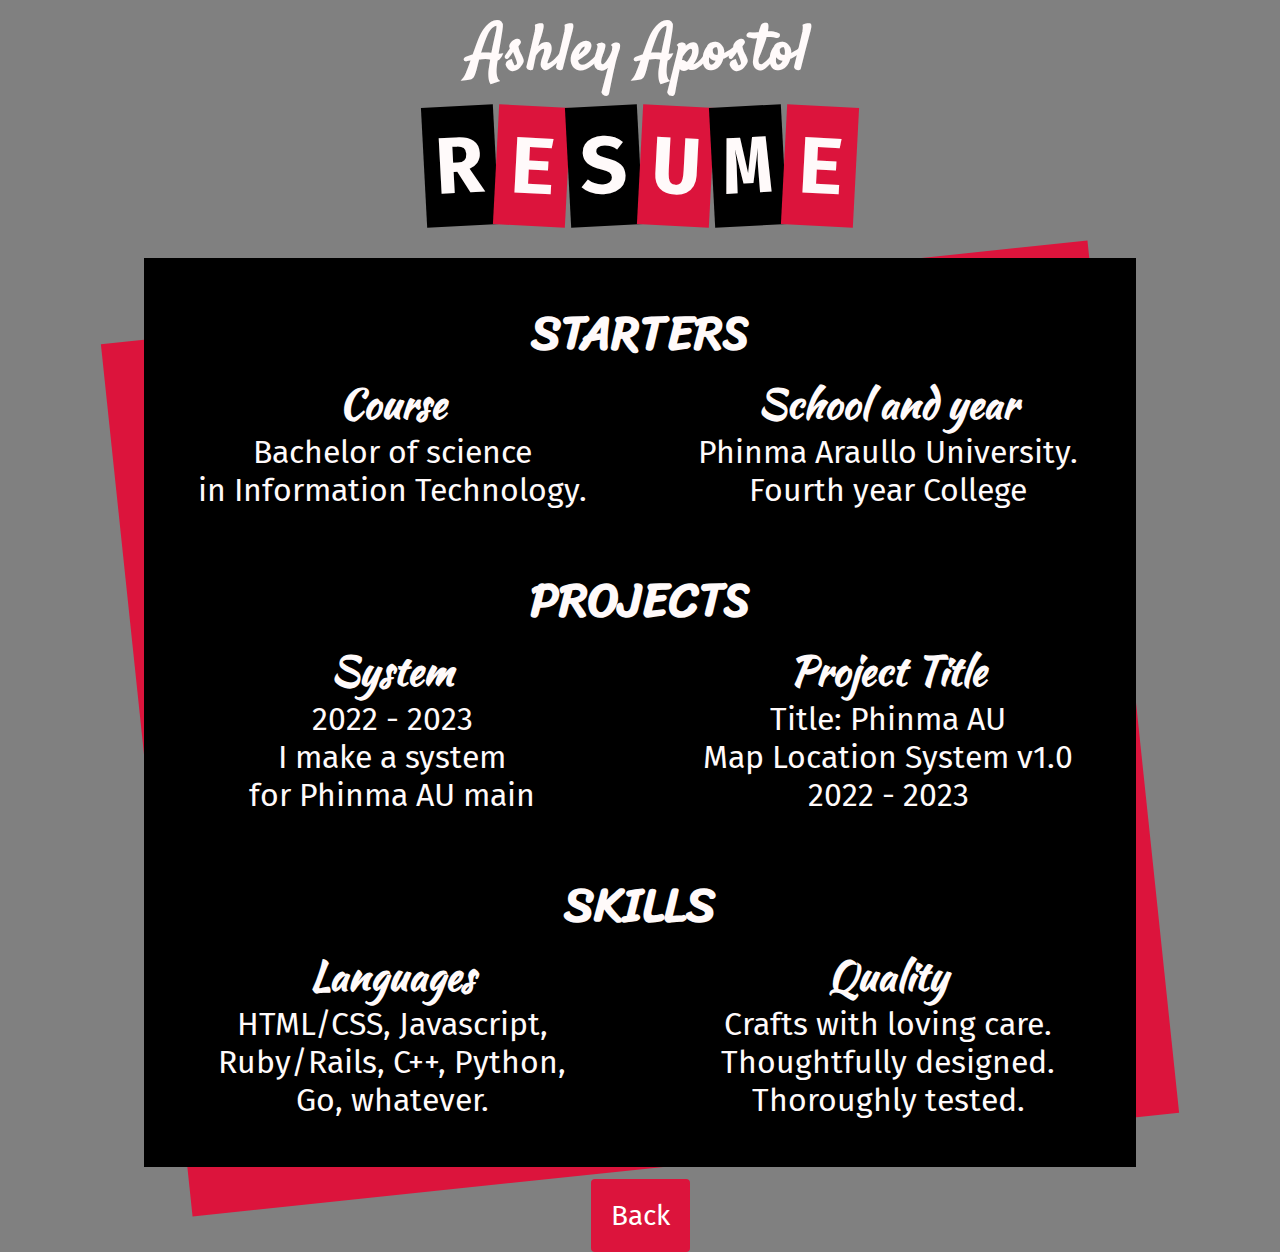
<file: Resume.html>
<!DOCTYPE html>
<html lang="en">
<head>
<link rel="stylesheet" href="styles.css">
<link rel="stylesheet"
      href="https://fonts.googleapis.com/css2?family=Fira+Mono:wght@700&family=Fira+Sans:wght@400;500;700&family=Satisfy&family=Sriracha&family=Kaushan+Script&display=swap" />
</head>
<script>
  window.addEventListener("load", () => {
      document.querySelector(".loader").classList.add("loader--hidden");
  });
</script>
<body>
<h2>Ashley Apostol</h2>
<div class="loader"></div>
<h1>
  <span>R</span>
  <span>E</span>
  <span>S</span>
  <span>U</span>
  <span>M</span>
  <span>E</span>
</h1>

<div class="menu">
  <div class="course">
    <h3>Starters</h3>
    <div class="item">
      <h4>Course</h4>
      <p>Bachelor of science</p>
      <p>in Information Technology.</p>
    </div>
    <div class="item">
      <h4>School and year</h4>
      <p>Phinma Araullo University.</p>
      <p>Fourth year College</p>
    </div>
  </div>
  <div class="course">
    <h3>Projects</h3>
    <div class="item">
      <h4>System</h4>
      <p>2022 - 2023</p>
      <p>I make a system</p>
      <p>for Phinma AU main</p>
    </div>
    <div class="item">
      <h4>Project Title</h4>
      <p>Title: Phinma AU</p>
      <p>Map Location System v1.0</p>
      <p>2022 - 2023</p>
    </div>
  </div>
  <div class="course">
    <h3>Skills</h3>
    <div class="item">
      <h4>Languages</h4>
      <p>HTML/CSS, Javascript, Ruby/Rails, C++, Python, Go, whatever.</p>
    </div>
    <div class="item">
      <h4>Quality</h4>
      <p>Crafts with loving care.</p>
      <p>Thoughtfully designed.</p>
      <p>Thoroughly tested.</p>
    </div>
  </div>
</div>
<a href="index.html" class="button"> <span>Back </span></button></a>
</body>
</html>
</file>
<file: styles.css>
body {
    --bg-color: #808080;
    --bg-size: 20px;
    --bg-position: calc(var(--bg-size) / 2);
    --main-text-color: snow;
    --primary-color: Black;
    --rad-color: #;
    --rad-percent: 30%;
    --secondary-color: crimson;
  
    color: var(--main-text-color);
    font-family: "Fira Sans", sans-serif;
    background-color: var(--bg-color);
    background-image:
      radial-gradient(var(--rad-color) var(--rad-percent), transparent 0%),
      radial-gradient(var(--rad-color) var(--rad-percent), transparent 0%);
    background-position: 0 0, var(--bg-position) var(--bg-position);
    background-size: var(--bg-size) var(--bg-size);
    text-align: center;
  }
  
  h1 {
    font-family: "Fira Mono", monospace;
    font-size: 5em;
    margin: 0;
  }
  h1 span {
    --rotation: 3deg;
    display: inline-block;
    margin: 0 -0.3em;
    padding: 0.15em;
  }
  h1 span:nth-of-type(odd) {
    background: var(--primary-color);
    transform: rotate(calc(var(--rotation) * -1));
  }
  h1 span:nth-of-type(even) {
    background: var(--secondary-color);
    transform: rotate(var(--rotation));
  }
  
  h2 {
    font-family: "Satisfy", cursive;
    font-size: 4em;
    margin: 0.1em 0;
    
  }
  
  h3 {
    font-family: "Sriracha", cursive;
    font-size: 3em;
    margin: 0;
    text-transform: uppercase;
  }
  
  h4 {
    font-family: "Kaushan Script", cursive;
    font-size: 2.5em;
    margin: 0;
  }
  
  p {
    font-size: 2em;
    margin: 0;
  }
  
  .menu {
    background-color: var(--primary-color);
    display: grid;
    margin: 2em auto;
    padding: 2em 1em;
    position: relative;
    row-gap: 2em;
    width: 32em;
  }
  .menu::before {
    background-color: #dc143c;
    bottom: 0;
    content: "";
    left: 0;
    position: absolute;
    right: 0;
    top: 2em;
    transform: rotate(-3deg);
    z-index: -1;
  }
  
  .item {
    margin-bottom: 1em;
    margin-left: 2em;
    margin-right: 2em;
  }
  
  /* WIDE SCREENS / PRINT */
  @media (min-width: 1024px), print {
    .menu {
      width: 60em;
    }
    .menu::before {
      transform: rotate(-6deg);
    }
  
    .course {
      column-gap: 2em;
      display: grid;
      grid-template-columns: 1fr 1fr;
    }
    .course h3 {
      grid-column: 1 / span 2;
    }
  }
  
  /* PRINT */
  @media print {
    body {
      background-color: white;
      background-image: none;
      color: black;
    }
  
    h1 {
      font-family: "Fira Sans", sans-serif;
      font-size: 48px;
    }
    h1 span {
      background-color: white !important;
      margin: 0;
      padding: 0;
      transform: none !important;
    }
  
    h2 {
      font-size: 40px;
      margin: 0;
    }
  
    h3 {
      font-size: 36px;
    }
  
    h4 {
      font-size: 32px;
    }
  
    p {
      font-size: 20px;
    }
  
    .header-icon,
    #dark_toggle + label {
      display: none !important;
    }
  
    .menu {
      background-color: black;
      margin: 0 auto;
      padding: 0;
      row-gap: 24px;
      width: 100%;
    }
    .menu::before {
      display: none;
    }
  
    .course {
      column-gap: 24px;
    }
  
    .item {
      margin-bottom: 16px;
      margin-left: 24px;
      margin-right: 24px;
    }
  }
  .button {
    border-radius: 4px;
    background-color: crimson;
    border: none;
    color: #FFFFFF;
    text-align: center;
    font-size: 28px;
    padding: 20px;
    width: 200px;
    transition: all 0.5s;
    cursor: pointer;
    margin: 5px;
  }
  
  .button span {
    cursor: pointer;
    display: inline-block;
    position: relative;
    transition: 0.5s;
  }
  
  .button span:after {
    content: '\00bb';
    position: absolute;
    opacity: 0;
    top: 0;
    right: -20px;
    transition: 0.5s;
  }
  
  .button:hover span {
    padding-right: 25px;
  }
  
  .button:hover span:after {
    opacity: 1;
    right: 0;
  }  
  .loader{
    position:fixed;
    top: 0;
    left: 0;
    width: 100vw;
    height: 100vh;
    display: flex;
    align-items: center;
    justify-content: center;
    background: black;
    transition: opacity 0.75s, visibility 0.75s;
}
.loader--hidden {
    opacity: 0;
    visibility: hidden;
}
.loader::after{
    content:"";
    width: 75px;
    height: 75px;
    border: 15px solid white;
    border-top-color:crimson ;
    border-radius: 50%;
    animation: loading 2s ease infinite;
}
@keyframes loading {
    from {transform:rotate(0turn)}
    to {transform:rotate(1turn)}

}
</file>
